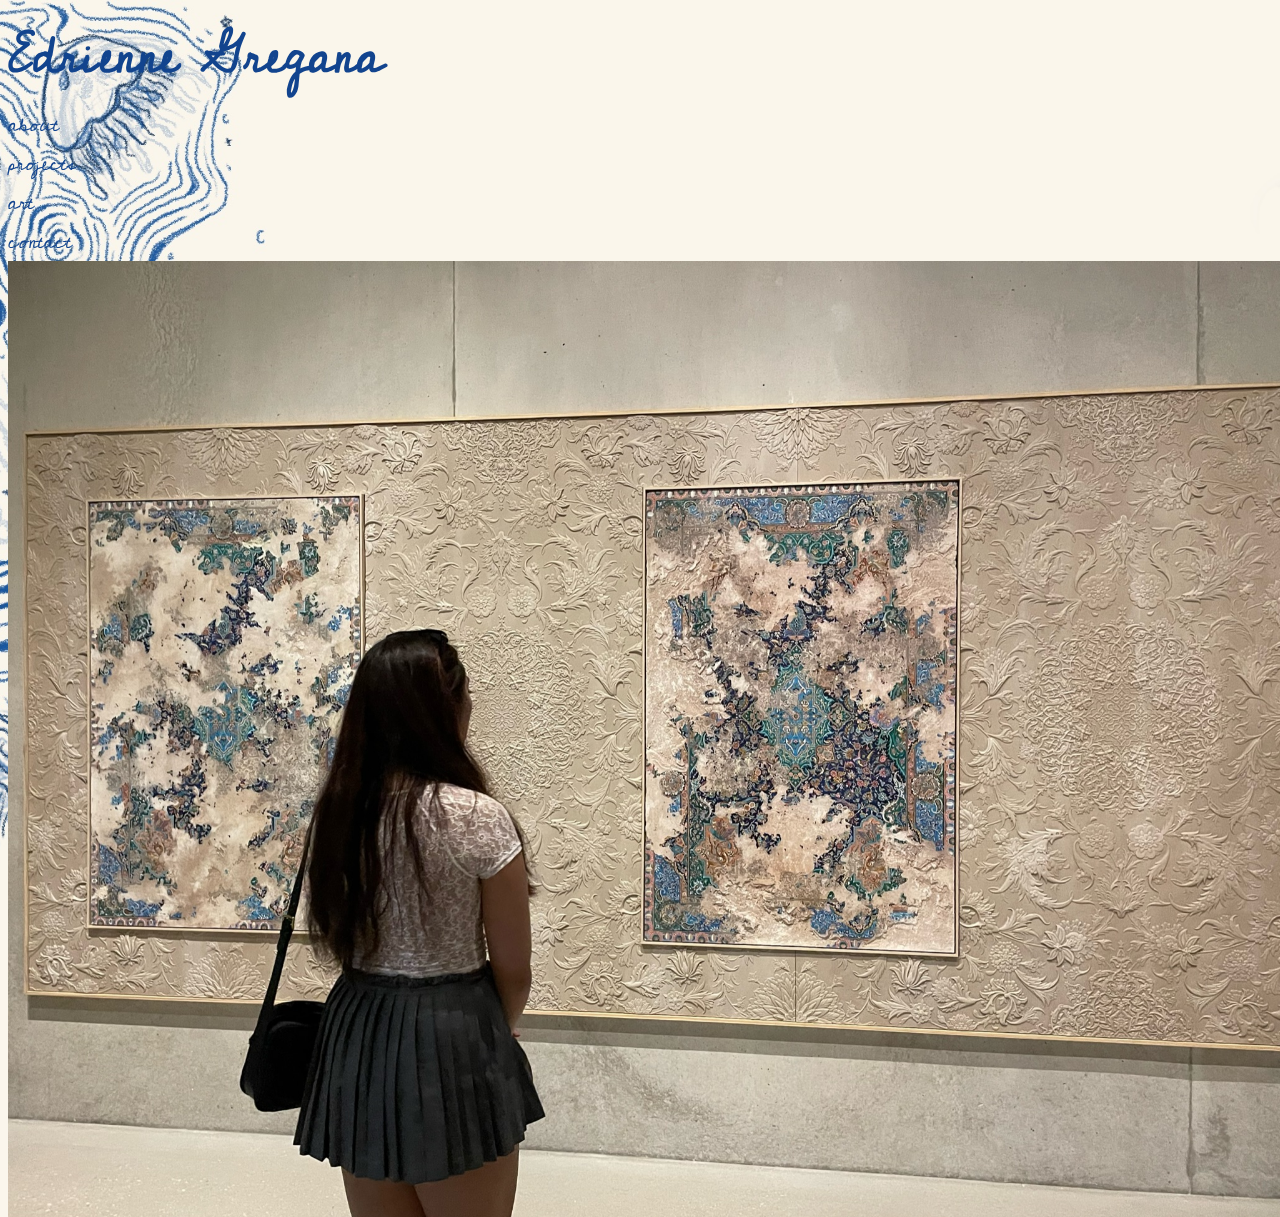
<file: index.html>
<!DOCTYPE html>
<html lang="en">
<head>
    <meta charset="UTF-8">
    <meta name="viewport" content="width=device-width, initial-scale=1.0">
    <title>Portfolio</title>
    <link rel="preconnect" href="https://fonts.googleapis.com">
    <link rel="preconnect" href="https://fonts.gstatic.com" crossorigin>
    <link href="https://cdn.jsdelivr.net/npm/bootstrap@5.3.2/dist/css/bootstrap.min.css" rel="stylesheet" integrity="sha384-T3c6CoIi6uLrA9TneNEoa7RxnatzjcDSCmG1MXxSR1GAsXEV/Dwwykc2MPK8M2HN" crossorigin="anonymous">
    
    <link rel="stylesheet" href="css/main.css">
    <link rel="stylesheet" href="css/index.css">
</head>
<body>
    <script src="https://cdn.jsdelivr.net/npm/bootstrap@5.3.2/dist/js/bootstrap.bundle.min.js" integrity="sha384-C6RzsynM9kWDrMNeT87bh95OGNyZPhcTNXj1NW7RuBCsyN/o0jlpcV8Qyq46cDfL" crossorigin="anonymous"></script>
    <div class="container-fluid">
        <div class="row offset-md-8 mt-3">
            <div class="col">
                <div class="cursive" id="name-title">
                    <strong>Edrienne Gregana</strong>
                </div>
                <style>
                    @import url('https://fonts.googleapis.com/css2?family=Cedarville+Cursive&family=Open+Sans&display=swap');
                </style>
            </div>
        </div>
        <div class="row offset-md-7 mt-3 navbar">
            <div class="col">
                <a href="about.html" class="cursive">about</a>
            </div>
            <div class="col">
                <a href="persproj.html" class="cursive">projects</a>
            </div>
            <div class="col">
                <a href="art.html" class="cursive">art</a>
            </div>
            <div class="col">
                <a href="contact.html" class="cursive">contact</a>
            </div>
        </div>
        <div class="row mt-3 offset-md-5">
            <img src="Pics/indeximg.JPG" alt="photo of self" style="max-width:100%; height: auto;" class="photo">
        </div>
    </div>
    <script src="js/index.js"></script>
</body>
</html>
</file>
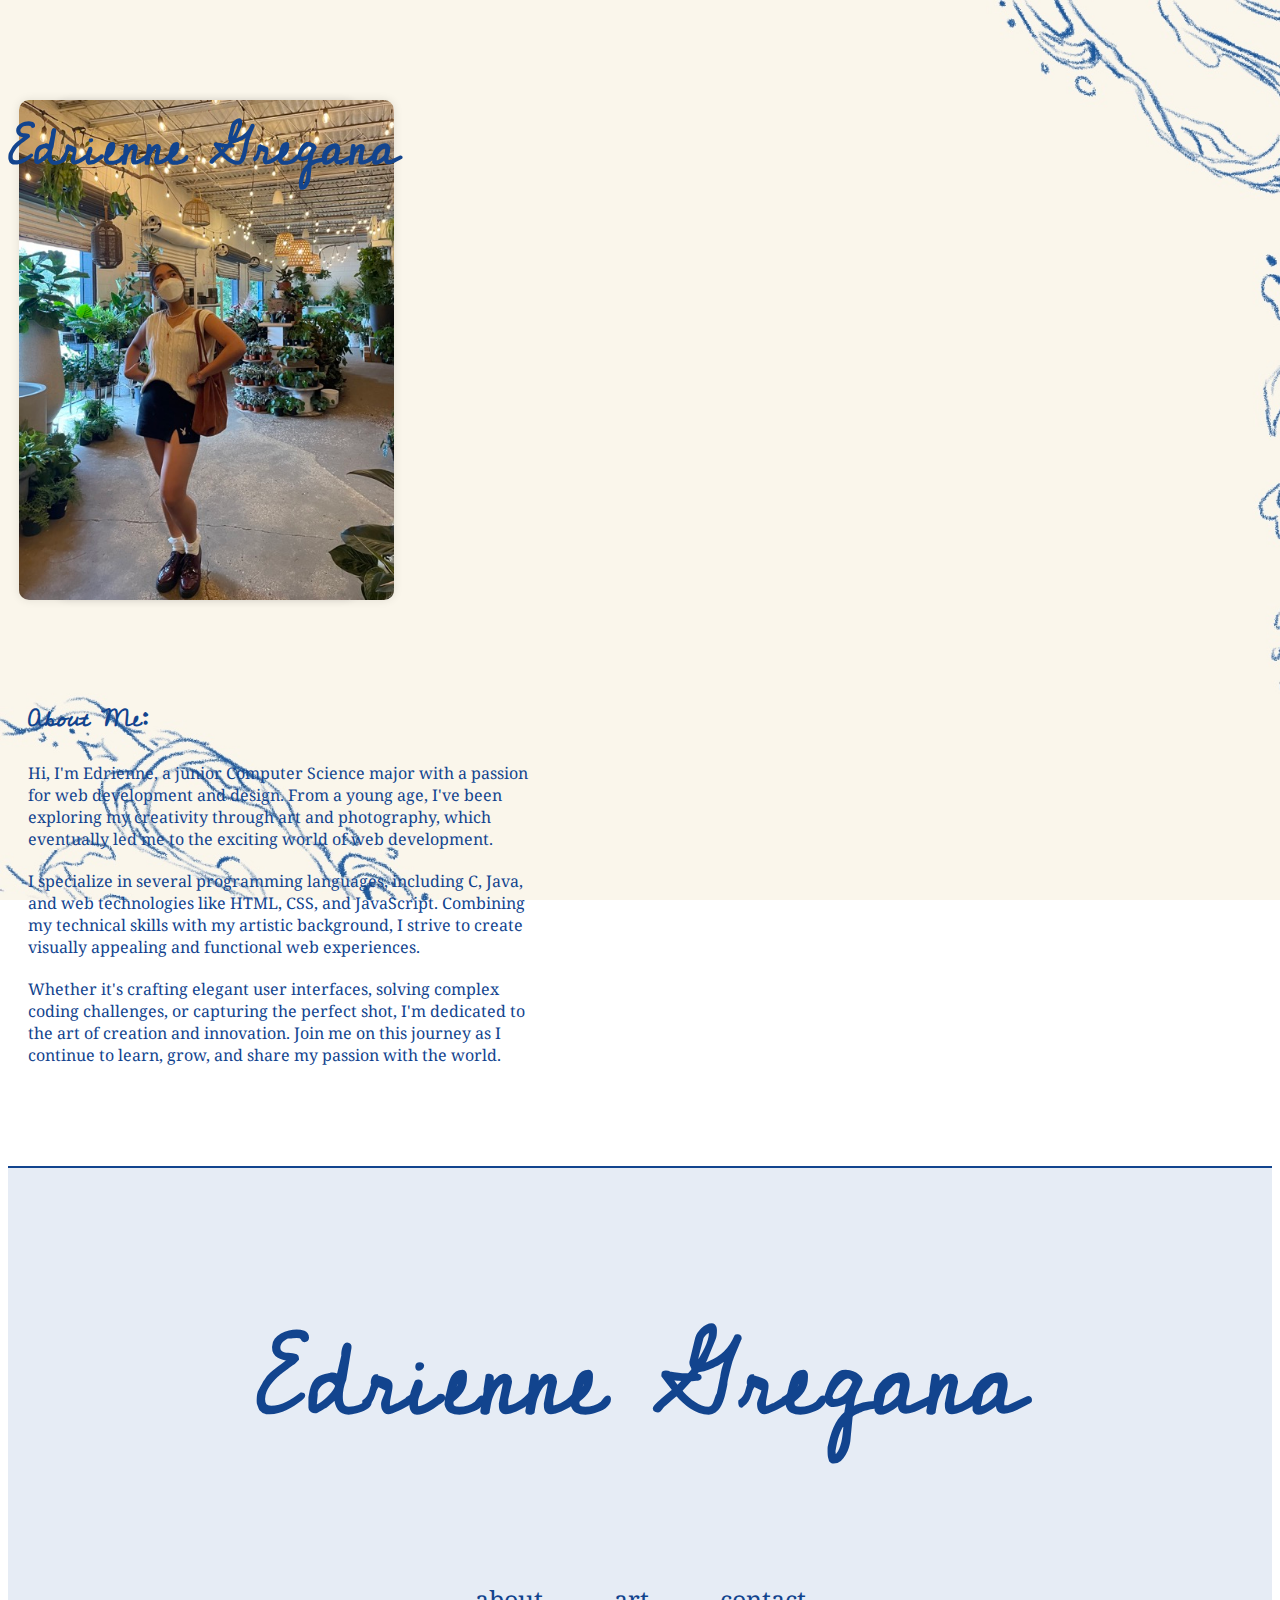
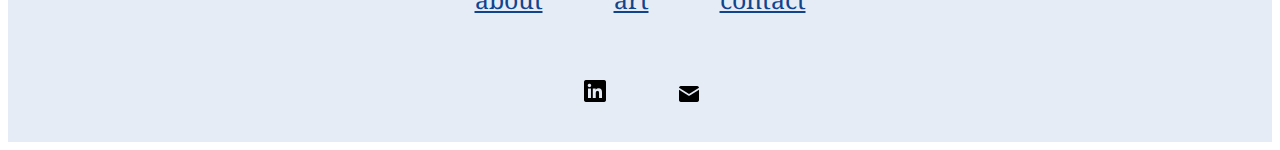
<file: about.html>
<!DOCTYPE html>
<html lang="en">
<head>
    <meta charset="UTF-8">
    <meta name="viewport" content="width=device-width, initial-scale=1.0">
    <title>About page</title>
    <link rel="preconnect" href="https://fonts.googleapis.com">
    <link rel="preconnect" href="https://fonts.gstatic.com" crossorigin>
    <link href="https://fonts.googleapis.com/css2?family=Cedarville+Cursive&display=swap" rel="stylesheet">
    <link href="https://fonts.googleapis.com/css2?family=Cedarville+Cursive&family=Mooli&display=swap" rel="stylesheet">
    <link href="https://fonts.googleapis.com/css2?family=Cedarville+Cursive&family=Croissant+One&family=Mooli&family=Noto+Serif:ital,wght@0,100..900;1,100..900&family=Open+Sans&display=swap" rel="stylesheet">
    <link rel="stylesheet" href="https://cdnjs.cloudflare.com/ajax/libs/font-awesome/6.0.0/css/all.min.css" />
    <link href="https://cdn.jsdelivr.net/npm/bootstrap@5.3.2/dist/css/bootstrap.min.css" rel="stylesheet" integrity="sha384-T3c6CoIi6uLrA9TneNEoa7RxnatzjcDSCmG1MXxSR1GAsXEV/Dwwykc2MPK8M2HN" crossorigin="anonymous">
    <!-- CSS -->
    <link rel="stylesheet" href="css/main.css">
    <link rel="stylesheet" href="css/about.css">
    <!-- AOS Library -->
    <link href="https://unpkg.com/aos@2.3.1/dist/aos.css" rel="stylesheet">
</head>
<body>
    <script src="https://cdn.jsdelivr.net/npm/bootstrap@5.3.2/dist/js/bootstrap.bundle.min.js" integrity="sha384-C6RzsynM9kWDrMNeT87bh95OGNyZPhcTNXj1NW7RuBCsyN/o0jlpcV8Qyq46cDfL" crossorigin="anonymous"></script>

    <script src="https://unpkg.com/aos@next/dist/aos.js"></script>
    <script>
        AOS.init();
    </script>

    <div class="container-fluid">
        <div class="row mt-3">
            <a href="index.html" class="cursive title"><strong>Edrienne Gregana</strong></a>
        </div>
        <div class="row mt-5">
            <div data-aos="flip-right" class="col-md-4">
                <div class="card" style="margin-top: 100px;">
                    <div class="card-front">
                        <img src="Pics/abtmepic.jpeg" alt="aboutmephoto">
                    </div>
                    <div class="card-back darkblue">
                        <h2 style="margin-top: 20px">Coding Skills</h2>
                        <ul>
                            <li><i class="fas fa-star"></i> C</li>
                            <li><i class="fas fa-star"></i> C++</li>
                            <li><i class="fas fa-star"></i> C#</li>
                            <li><i class="fas fa-star"></i> Java</li>
                            <li><i class="fas fa-star"></i> HTML</li>
                            <li><i class="fas fa-star"></i> CSS</li>
                            <li><i class="fas fa-star"></i> JavaScript</li>
                            <li><i class="fas fa-star"></i> Bootstrap</li>
                            <li><i class="fas fa-star"></i> MongoDB</li>
                            <li><i class="fas fa-star"></i> Frontend</li>
                            <li><i class="fas fa-star"></i> Unity</li>
                            <li><i class="fas fa-star"></i> WordPress</li>
                        </ul>
                    </div>
                </div>
            </div>
            <div class="col-md-8 serif darkblue about-container" style="margin-top: 6rem;">
                <h2 class="cursive subtitle-size darkblue subtitle"><strong>About Me:</strong></h2>
                <div class="row">
                    <p> 
                        Hi, I'm Edrienne, a junior Computer Science major with a passion for web development and design. From a young age, I've been exploring my creativity through art and photography, which eventually led me to the exciting world of web development.
                    </p>
                    <p>
                        I specialize in several programming languages, including C, Java, and web technologies like HTML, CSS, and JavaScript. Combining my technical skills with my artistic background, I strive to create visually appealing and functional web experiences.
                    </p>
                    <p>
                        Whether it's crafting elegant user interfaces, solving complex coding challenges, or capturing the perfect shot, I'm dedicated to the art of creation and innovation. Join me on this journey as I continue to learn, grow, and share my passion with the world.
                    </p>
                </div>
            </div>
        </div>
    </div>
</body>
<footer>
    <div class="row mt-5">
        <h3>Edrienne Gregana</h3>
    </div>
    <div class="row description">
        <div class="col">
            <a href="about.html">about</a>
            <a href="art.html">art</a>
            <a href="contact.html">contact</a>
        </div>
    </div>
    <div class="row description-btm">
        <div class="col">
            <a href="https://www.linkedin.com/in/edrienne-g" target="_blank" class="links">
                <img src="Pics/linkedinbw.png" alt="linkedin links" style="max-width: 4%; height: auto;" class="logo">
            </a>
            <a href="mailto:edgregana@gmail.com" class="links">
                <img src="Pics/emailbw.png" alt="linkedin logo" style="max-width: 4%; height: auto;" class="logo">
            </a>
        </div>
    </div>
    </div>
</footer>
</html>
</file>
<file: css/main.css>
/************************************* */
/* fonts                               */
/************************************* */
.cursive {
    font-family: 'Cedarville Cursive', cursive;
}

.serif {
    font-family: 'Noto Serif', serif;
}

.serif-bold {
    font-family: 'Noto Serif', serif;
    font-weight: 700;
    letter-spacing: 0.01em;
}

/************************************* */
/* font sizes                          */
/************************************* */

.subtitle-size {
    font-size: 1.5rem;
}


.margin-sm {
    margin-top: 2rem;
}

.circle-sm {
    border-radius: 10px;
}

.linesp-sm {
    line-height: 1.5;
}

/************************************* */
/* title                               */
/************************************* */
.title {
    position: absolute;
    font-size: 3.2rem;
    color: #12448E;
    text-decoration: none;
    z-index: 9999;
}

.title:hover {
    font-weight: bold;
    font-size: 3.5rem;
}

.home-link {
    position: absolute;
    font-size: 5rem;
    color: #12448E;
    text-decoration: none;
    font-family: 'Cedarville Cursive', cursive;
    margin-left: 0.5rem;
}

.home-link:hover {
    font-weight: bold;
    font-size: 5.3rem;
    text-decoration: none;
}

.home-link-cream {
    position: absolute;
    font-size: 5rem;
    color: #fbf6ec;
    text-decoration: none;
    font-family: 'Cedarville Cursive', cursive;
    margin-left: 0.5rem;
}

.home-link-cream:hover {
    color: #fbf6ec;
    font-weight: bold;
    font-size: 5.3rem;
    text-decoration: none;
}

@media (max-width: 767px) {
    .title {
        font-size: 1rem;
    }

    .title:hover {
        font-weight: bold;
        font-size: 1.3rem;
    }

    .home-link {
        font-size: 4rem;
    }

    .home-link:hover {
        font-size: 4.3rem;
    }
}

/************************************* */
/* nav-bar                             */
/************************************* */
.nav-bar {
    text-align: right;
    margin: 4rem 10rem 0 0;
    font-size: 2rem;
}

.nav-custom {
    margin-right: 6rem;
}

.nav-custom:hover {
    color:#fbf6ec;
}

.nav-custom-2 {
    margin-right: 7.5rem;
}



/************************************* */
/* colors                              */
/************************************* */
.darkblue {
    color: #12448E;
}

.cream {
    color: #fbf6ec;
}

/************************************* */
/* footer                              */
/************************************* */
footer {
    margin-top: 100px;
    border-top: 2px solid #12448E;
    background-color: #E6ECF5;
    /* transition: bottom 0.2s ease-in-out; */
    
    color: #12448E;
    font-size: 25px;
    font-family: 'Cedarville Cursive', cursive;
    text-align: center;
    overflow: hidden;
    padding: 20px;
}

footer h1 {
    font-size: 50px;
    font-family: 'Noto Serif', serif;
}

footer h3 {
    font-size: 100px;
}

footer a {
    font-family: 'Noto Serif', serif;
    padding: 30px;
    color: #12448E;
    text-decoration: underline;
}

footer .description-btm {
    margin-top: 50px;
}

footer .description-btm .links:hover{
    transform: scale(1.1);
}

footer .description-btm .links{
    text-decoration: none;
    transition: transform 0.3s ease-in-out;
}

/************************************* */
/* Animations                          */
/************************************* */
@keyframes fadeInRight {
    0% {
        opacity: 0;
        transform: translateX(1000px);
    }
    100% {
        opacity: 1;
        transform: translateX(0);
    }
}

@keyframes fadeInLeft {
    0% {
        opacity: 0;
        transform: translateX(-100px);
    }
    100% {
        opacity: 1;
        transform: translateX(0);
    }
}

/************************************* */
/* media queries                       */
/************************************* */
@media screen and (max-width: 1024px) {
    .proj-buttons {
        margin-top: 12rem;
    }
}

@media screen and (max-width: 974px) {
    .home-link-cream {
        font-size: 3rem;
    }

    .home-link-cream:hover {
        font-size: 3.5rem;
        flex-direction: column;
        text-align: center;
    }

    .nav-custom {
        margin-right: 1rem;
    }

    .nav-custom-2 {
        margin-right: 0.5rem;
    }

    .proj-buttons {
        margin-top: 8rem;
    }
}

@media screen and (max-width: 768px) {

    .proj-buttons {
        margin-top: 5rem 0 0 5rem;
        width: 50%;
        padding: none;
    }

    .hero-descript {
        font-size: 2.5rem;
        width: 40%;
    }

    .cover {
        width: 50%;
    }
}
</file>
<file: css/index.css>
body {
    background-image: url('PhotosCSS/indexbg.jpg');
    background-size: cover;
    background-position: center;
    background-repeat: no-repeat;
    background-color: #FBF6EC;
    width: 100%;
    height: auto;
    background-attachment: fixed; /* no scroll*/
    position: fixed;
}

#name-title {
    font-size: 3.2rem;
    color: #12448E;
    letter-spacing: -1px;
    animation: slideInFromRight 1.5s ease;
}

a {
    text-decoration: none;
    color: #12448E;
    font-size: 1.3rem;
    text-align: center;
}

a:hover {
    text-decoration: underline;
}

@keyframes slideInFromRight {
    0%{
        transform: translateX(100%);
    }
    100%{
        transform: translateX(0);
    }
}

.photo {
    animation: slideInFromRight 1.5s ease;
}

@media (max-width: 767px) {
    .navbar {
        display: flex;
        justify-content: center;
    }

    .navbar .col {
        display: none;
    }

    .navbar::after {
        content: "☰";
        font-size: 2rem;
        color: #12448E;
        cursor: pointer;
    }

    .navbar.active .col {
        display: block;
        text-align: center;
    }

    .navbar.active::after {
        content: "✖";
        font-size: 1rem;
        color: #12448E;
    }

    .navbar .col a {
        display: block;
        padding: 10px 0;
    }
}
</file>
<file: css/about.css>
body {
    background-image: url('PhotosCSS/abtmebg.jpg');
    background-size: cover;
    background-repeat: no-repeat;
    height: 100%;
    background-attachment: fixed; /* no scroll*/
}

.subtitle {
    text-align: left;
}

.about-container {
    max-width: 500px;
    text-align: left;
    margin-top: 40px;
    padding: 0 20px;
}

.about-container p {
    margin-top: 20px;
}

.card {
    width: 300px;
    height: 500px;
    transform-style: preserve-3d;
    transition: transform 0.5s;
    margin-left: 3rem;
}

.card:hover {
    transform: rotateY(180deg);
}

.card-front img {
    width: 400px;
    height: 500px;
    border-radius: 10px;
    box-shadow: 0px 0px 10px rgba(0,0,0,0.1);
}

.card-front,
.card-back {
    width: 100%;
    height: 100%;
    position: absolute;
    backface-visibility: hidden;
    display: flex;
    justify-content: center;
    align-items: center;
    border-radius: 10px;
    box-shadow: 0px 0px 10px rgba(0,0,0,0.1);
}

.card-back {
    background-color: #fbf6ec;
    text-align: center;
    transform: rotateY(180deg);
    flex-direction: column;
    justify-content: center;
    align-items: center;
    padding: 20px;
}

.card-back .text-content{
    max-width: 200px;
}

.card-back h2 {
    font-size: 24px;
    margin-bottom: 20px;
    text-align: left;
}

.card-back ul{
    list-style-type: none;
    padding: 0;
    text-align: center;
}

.card-back ul li {
    font-size: 18px;
    margin-bottom: 10px;
    font-family: 'Noto Serif', serif;
}

@media (max-width: 767px) {
    .about-container {
        max-width: 100%;
        margin-top: 20px;
        padding: 0 10px;
    }

    .card {
        width: 50%;
        height: auto;
        margin: 0 0 5rem 0;
        transform: none;
    }

    .card-front img {
        width: 100%;
        height: auto;
    }

    .card-back {
        display: none;
    }
}
</file>
